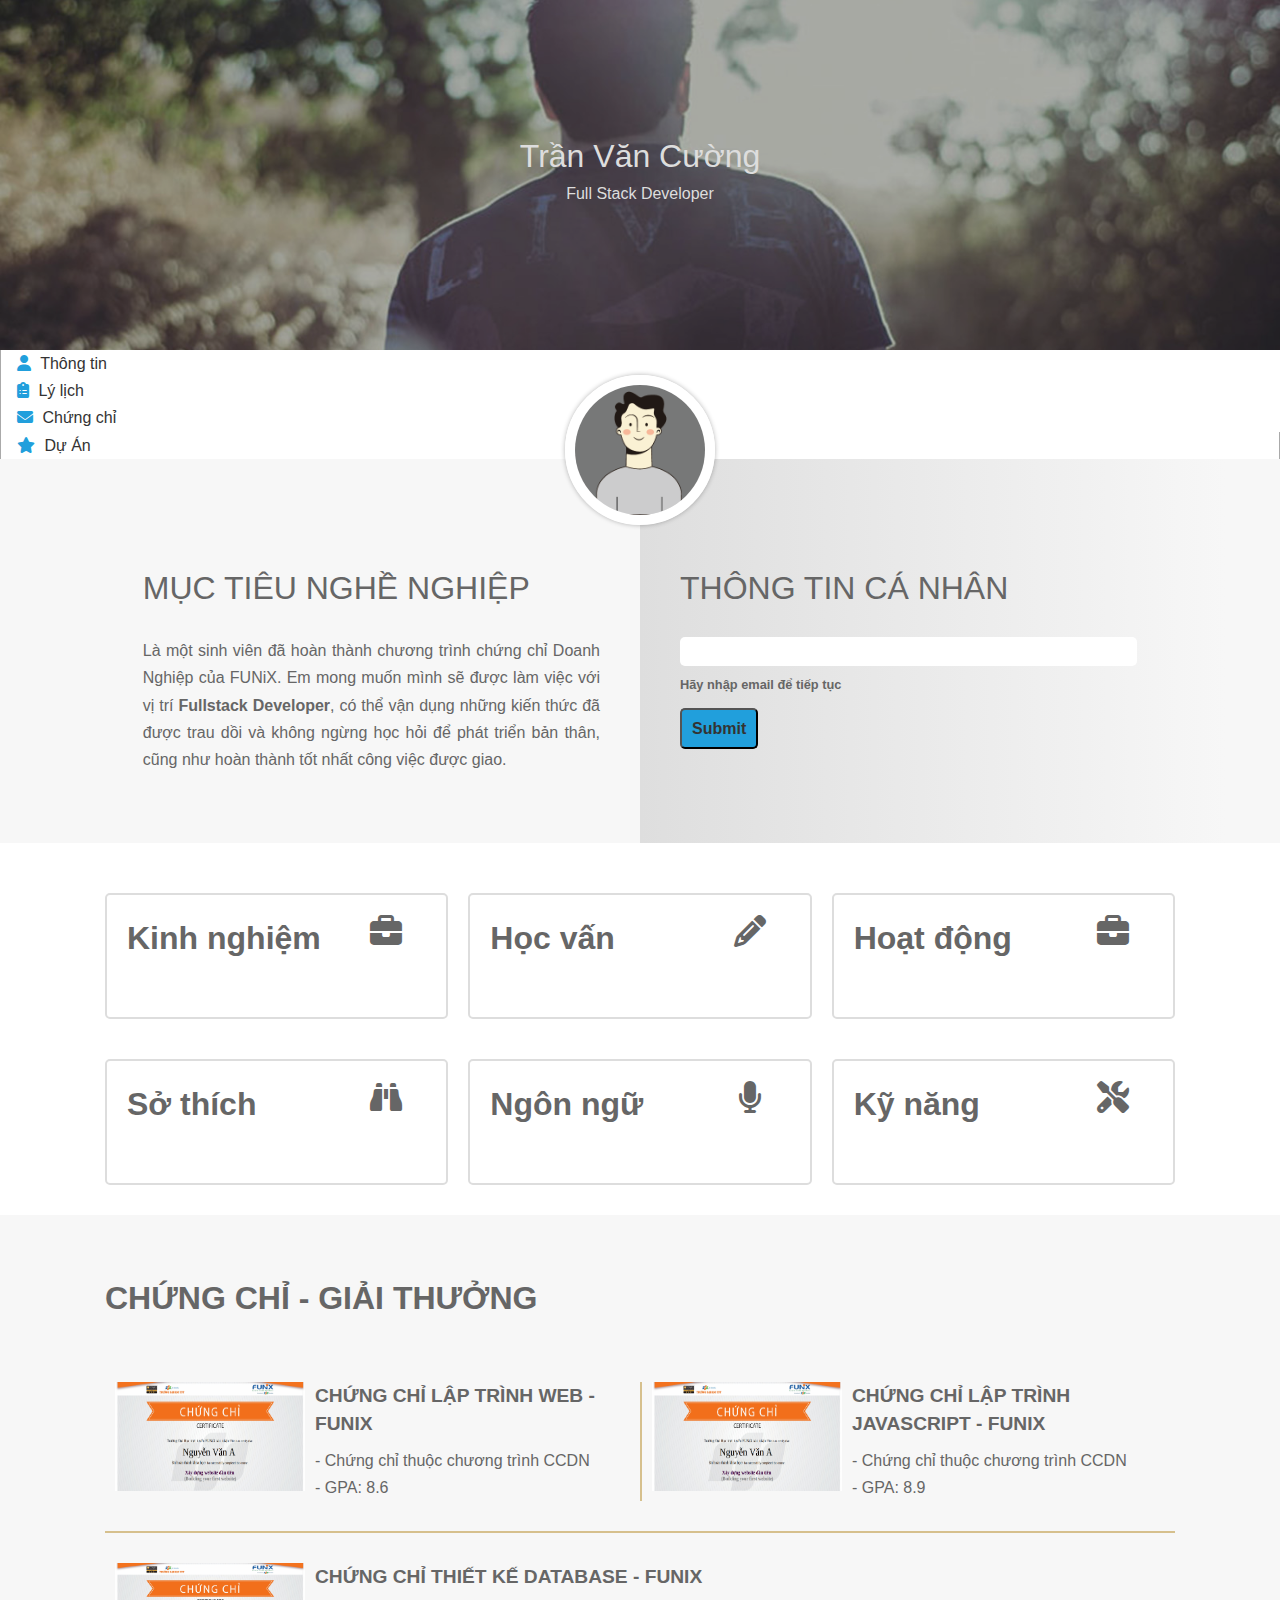
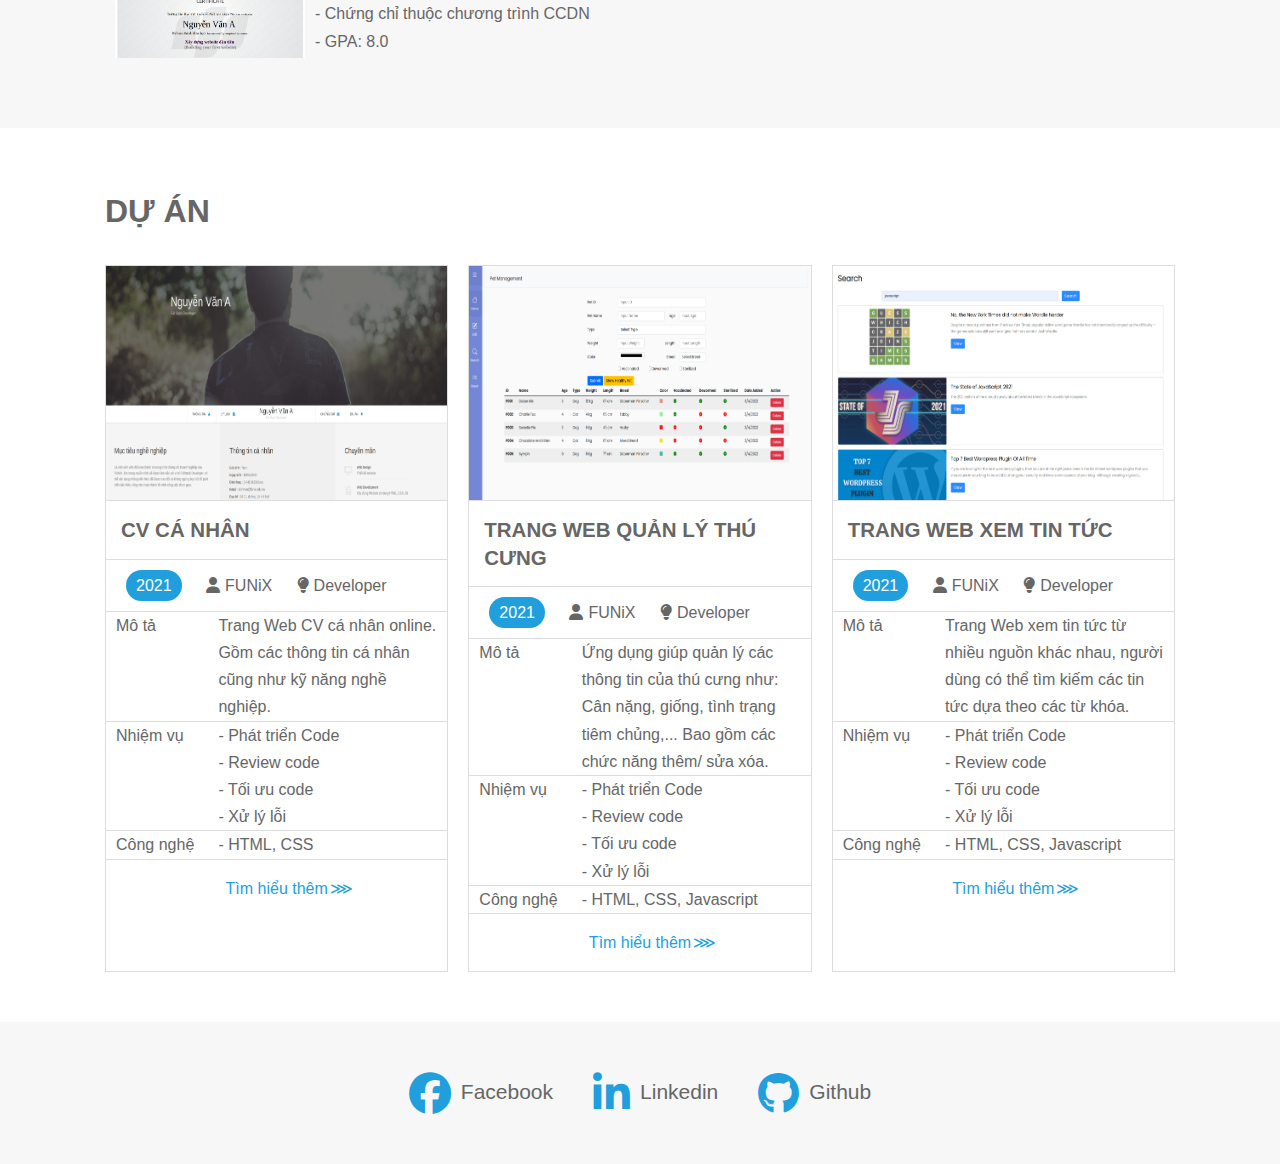
<file: index.html>
<!DOCTYPE html>
<html lang="en">
  <head>
    <meta charset="UTF-8" />
    <meta http-equiv="X-UA-Compatible" content="IE=edge" />
    <meta name="viewport" content="width=device-width, initial-scale=1.0" />
    <link
      href="https://cdn.jsdelivr.net/npm/bootstrap@5.0.2/dist/css/bootstrap.min.css"
      rel="stylesheet"
      integrity="sha384-EVSTQN3/azprG1Anm3QDgpJLIm9Nao0Yz1ztcQTwFspd3yD65VohhpuuCOmLASjC"
      crossorigin="anonymous"
    />
    <link
      rel="stylesheet"
      href="https://cdnjs.cloudflare.com/ajax/libs/font-awesome/6.4.0/css/all.min.css"
    />
    <link rel="stylesheet" href="./css/laptop.css" />
    <link rel="stylesheet" href="./css/tablet.css" />
    <link rel="stylesheet" href="./css/mobile.css" />
    <title>Trần Văn Cường</title>
  </head>
  <body>
    <div class="intro">
      <div class="overlay"></div>
      <div id="banner">
        <h1>Trần Văn Cường</h1>
        <span>Full Stack Developer</span>
      </div>
    </div>

    <section id="nav-bar">
      <nav class="navbar navbar-expand-md">
        <nav
          class="container d-flex justify-content-start justify-content-md-center position-relative"
        >
          <ul class="navbar-nav fix-width">
            <li class="nav-item">
              <a class="nav-link" href="#about"
                ><i class="fa-solid fa-user icon-color-edit"></i> Thông tin</a
              >
            </li>
            <li class="nav-item">
              <a class="nav-link" href="#job-info"
                ><i class="fa-solid fa-clipboard-list icon-color-edit"></i> Lý
                lịch</a
              >
            </li>
            <li class="nav-item d-none d-lg-block avatar-block">
              <img
                class="avatar"
                src="./images/default-avatar.webp"
                alt="personal avatar"
              />
            </li>
            <li class="nav-item">
              <a class="nav-link" href="#certificate"
                ><i class="fa-solid fa-envelope icon-color-edit"></i> Chứng
                chỉ</a
              >
            </li>
            <li class="nav-item">
              <a class="nav-link" href="#project"
                ><i class="fa-solid fa-star icon-color-edit"></i> Dự Án</a
              >
            </li>
          </ul>
        </nav>
      </nav>
    </section>

    <section id="about" class="bg-grey">
      <div class="container width-fix">
        <div id="target">
          <h1 class="section-title">Mục tiêu nghề nghiệp</h1>
          <p>
            Là một sinh viên đã hoàn thành chương trình chứng chỉ Doanh Nghiệp
            của FUNiX. Em mong muốn mình sẽ được làm việc với vị trí
            <b>Fullstack Developer</b>, có thể vận dụng những kiến thức đã được
            trau dồi và không ngừng học hỏi để phát triển bản thân, cũng như
            hoàn thành tốt nhất công việc được giao.
          </p>
        </div>
        <div id="personal-info">
          <h1 class="section-title">Thông tin cá nhân</h1>
          <div class="info-container hidden">
            <ul class="mt-40 info">
              <!-- dùng thẻ strong hoặc thẻ span để chỉnh font-weight -->
              <li><span>Giới tính</span> : Nam</li>
              <li><span>Ngày sinh</span> : 25/09/2001</li>
              <li><span>Điện thoại</span> : (+84) 39 556 41xx</li>
              <li><span>Email</span> : cuongtvfx22641@funix.edu.vn</li>
              <li><span>Địa chỉ</span> : Kim Bảng, Hà Nam</li>
              <li><span>Website</span> : https://abc.tech</li>
            </ul>
            <!-- tạo list hiển thị contract icon -->
            <ul class="contact-icon">
              <li>
                <a href="#"><i class="icon-twitter icon-color-edit"></i></a>
              </li>
              <li>
                <a href="https://www.facebook.com/htmq13/"
                  ><i class="icon-facebook icon-color-edit"></i
                ></a>
              </li>
              <li>
                <a href="#"><i class="icon-gplus icon-color-edit"></i></a>
              </li>
              <li>
                <a href="www.linkedin.com/in/haitmq97"
                  ><i class="icon-linkedin icon-color-edit"></i
                ></a>
              </li>
            </ul>
          </div>
          <div class="info-form">
            <form class="form-model1" action="" autocomplete="off">
              <input id="email-user" type="text" name="email" />
              <span class="message">Hãy nhập email để tiếp tục</span>
              <button id="btn-email-check" class="submit-btn" type="button">
                Submit
              </button>
            </form>
            <div class="emailExample hidden">Ex: joeblack9@proton.me</div>
          </div>
        </div>
      </div>
    </section>

    <section id="job-info">
      <div class="container">
        <div style="margin-top: 20px" class="grid-item experience">
          <div class="grid-item-title">
            <h1 class="wrap-fix">Kinh nghiệm</h1>
            <div class="viewMore hidden"><p>View more</p></div>
          </div>
          <i class="fa-solid fa-briefcase job-info-icon"></i>
          <!-- tạo lớp để css phần tử giả (index trước list) -->
          <div class="show-item hidden">
            <ul class="whitespace-li desc-index">
              <li>
                <h3>Full Stack Developer - Công ty Y</h3>
                <p>
                  <em>05/2022 - <span class="blue-bg">Hiện tại</span></em>
                </p>
                <p>
                  - Xây dựng, phát triển Website dựa trên thiết kế và yêu cầu đã
                  có.
                </p>
                <p>
                  - Phân tích và thiết kế Database, sử dụng các hệ quản trị
                  CSDL.
                </p>
              </li>
              <li>
                <h3>Web Designer - Công ty X</h3>
                <p><em>06/2021 - 04/2022</em></p>
                <p>
                  - Thiết Website dựa trên thiết kế và yêu cầu của khách hàng.
                </p>
                <p>- Sử dụng các công cụ: Figma, Carva, PTS.</p>
              </li>
            </ul>
            <div class="viewLess"><p>View less</p></div>
          </div>
        </div>
        <div style="margin-top: 20px" class="grid-item education">
          <div class="grid-item-title">
            <h1>Học vấn</h1>
            <div class="viewMore hidden"><p>View more</p></div>
          </div>
          <i class="fa-solid fa-pencil job-info-icon"></i>
          <div class="show-item hidden">
            <ul class="whitespace-li desc-index">
              <li>
                <h3>FUNiX</h3>
                <p>
                  <em>03/2023 - <span class="blue-bg">Hiện tại</span></em>
                </p>
                <p>- Tốt nghiệp chứng chỉ doanh nghiệp nhánh Fullstack.</p>
                <p>- GPA: ?/10</p>
              </li>
              <li>
                <h3>Hue University of Education on Coursera</h3>
                <p><em>05/2020 - 05/2019</em></p>
                <p>- Đạt chứng chỉ cấu trúc dữ liệu Python.</p>
                <p>- GPA: 3.5/4</p>
              </li>
              <li>
                <h3>Đại học Sư phạm Huế</h3>
                <p><em>08/2016 - 02/2020</em></p>
                <p>- Chuyên nghành: Sư phạm Toán.</p>
                <p>- GPA: 2.88/4</p>
              </li>
            </ul>
            <div class="viewLess"><p>View less</p></div>
          </div>
        </div>
        <div style="margin-top: 20px" class="grid-item activity">
          <div class="grid-item-title">
            <h1>Hoạt động</h1>
            <div class="viewMore hidden"><p>View more</p></div>
          </div>
          <i class="fa-solid fa-briefcase job-info-icon"></i>
          <div class="show-item hidden">
            <ul class="whitespace-li desc-index">
              <li>
                <h3>FPT Edu Hackathon 2019</h3>
                <p><em>03/2019 - 05/2019</em></p>
                <p>- Giải 3 bảng A.</p>
                <p>- Đề tài: Trang Web về phân loại rác thải.</p>
              </li>
              <li>
                <h3>Câu lạc bộ Hạt nhân</h3>
                <p><em>08/2017 - 06/2018</em></p>
                <p>- Phó ban giải trí.</p>
              </li>

              <li>
                <h3>Câu lạc bộ Toán học &sum; Sư phạm Huế</h3>
                <p><em>10/2017 - 05/2020</em></p>
                <p>
                  - Tham gia tổ chức nội dung các sự kiện, hoạt động câu lạc bộ.
                </p>
              </li>
            </ul>
            <div class="viewLess"><p>View less</p></div>
          </div>
        </div>
        <div style="margin-top: 20px" class="grid-item hobby">
          <div class="grid-item-title">
            <h1>Sở thích</h1>
            <div class="viewMore hidden"><p>View more</p></div>
          </div>

          <i class="fa-solid fa-binoculars job-info-icon"></i>
          <div class="show-item hidden">
            <ul class="hobby-items">
              <li><i class="fa-solid fa-headphones-simple"></i> Âm nhạc</li>
              <li><i class="fa-solid fa-plane"></i> Du lịch</li>
              <li><i class="fa-regular fa-chess-knight"></i></i> Chơi game</li>
              <li><i class="fa-solid fa-kitchen-set"></i></i> Nấu ăn</li>
            </ul>
            <div class="viewLess"><p>View less</p></div>
          </div>
        </div>
        <div style="margin-top: 20px" class="grid-item languages">
          <div class="grid-item-title">
            <h1>Ngôn ngữ</h1>
            <div class="viewMore hidden"><p>View more</p></div>
          </div>
          <i class="fa-solid fa-microphone job-info-icon"></i>
          <div class="show-item hidden">
            <ul class="whitespace-li skill-bars">
              <!-- tạo các level bars -->
              <li class="language-1">
                <p>English - IELTS 7.0</p>
                <span class="level-bar"></span>
                <span class="level-bar"></span>
                <span class="level-bar unreached-level"></span>
              </li>
              <li class="language-2">
                <p>Japanese - N3</p>
                <span class="level-bar"></span>
                <span class="level-bar unreached-level"></span>
                <span class="level-bar unreached-level"></span>
              </li>
            </ul>
            <div class="viewLess"><p>View less</p></div>
          </div>
        </div>
        <div style="margin-top: 20px" class="grid-item skills">
          <div class="grid-item-title">
            <h1>Kỹ năng</h1>
            <div class="viewMore hidden"><p>View more</p></div>
          </div>
          <i class="fa-solid fa-screwdriver-wrench job-info-icon"></i>
          <div class="show-item hidden">
            <ul class="whitespace-li skill-bars">
              <li class="skill-1">
                <p>HTML/CSS: Fundamental</p>
                <span class="level-bar"></span>
                <span class="level-bar unreached-level"></span>
                <span class="level-bar unreached-level"></span>
              </li>
              <li class="skill-2">
                <p>Javascript: Intermediate</p>
                <span class="level-bar"></span>
                <span class="level-bar"></span>
                <span class="level-bar unreached-level"></span>
              </li>
              <li class="skill-3">
                <p>NodeJS: Intermediate</p>
                <span class="level-bar"></span>
                <span class="level-bar"></span>
                <span class="level-bar unreached-level"></span>
              </li>
              <li class="skill-4">
                <p>Bootstrap 5: Fundamental</p>
                <span class="level-bar"></span>
                <span class="level-bar unreached-level"></span>
                <span class="level-bar unreached-level"></span>
              </li>
              <li class="skill-4">
                <p>Python: Fundamental</p>
                <span class="level-bar"></span>
                <span class="level-bar unreached-level"></span>
                <span class="level-bar unreached-level"></span>
              </li>
            </ul>
            <div class="viewLess"><p>View less</p></div>
          </div>
        </div>
      </div>
    </section>
    <section id="certificate" class="bg-grey">
      <div class="container">
        <h1 class="section-title mb-title-fix">Chứng chỉ - Giải thưởng</h1>
        <div class="certificate-grid">
          <div class="certi-grid-item">
            <div class="flexbox">
              <img src="./images/Cert_WEB.png" alt="certificate image 1" />
              <div>
                <h4>Chứng chỉ lập trình Web - Funix</h4>
                <p>- Chứng chỉ thuộc chương trình CCDN</p>
                <p>- GPA: 8.6</p>
              </div>
            </div>
          </div>
          <div class="certi-grid-item">
            <div class="flexbox">
              <img src="./images/Cert_WEB.png" alt="certificate image 2" />
              <div>
                <h4>Chứng chỉ lập trình Javascript - Funix</h4>
                <p>- Chứng chỉ thuộc chương trình CCDN</p>
                <p>- GPA: 8.9</p>
              </div>
            </div>
          </div>
          <div class="certi-grid-item next">
            <div class="flexbox">
              <img src="./images/Cert_WEB.png" alt="certificate image 3" />
              <div>
                <h4>Chứng chỉ Thiết kế Database - Funix</h4>
                <p>- Chứng chỉ thuộc chương trình CCDN</p>
                <p>- GPA: 8.0</p>
              </div>
            </div>
          </div>
        </div>
      </div>
    </section>
    <section id="project">
      <div class="container">
        <h1 class="section-title">Dự án</h1>
        <div class="project-grid">
          <div class="project-item">
            <img src="./images/project_1.png" alt="project image 1" />
            <div class="project-name">
              <a href="./project 1/prj1.html" target="_blank">CV cá nhân</a>
            </div>
            <div class="project-scope">
              <span>2021</span>
              <span><i class="fa-solid fa-user"></i>FUNiX</span>
              <span><i class="fa-solid fa-lightbulb"></i>Developer</span>
            </div>
            <!-- tạo table để hiển thị thông tin tương ứng từng hàng -->
            <table class="project-tb">
              <tr>
                <td>Mô tả</td>
                <td>
                  Trang Web CV cá nhân online. Gồm các thông tin cá nhân cũng
                  như kỹ năng nghề nghiệp.
                </td>
              </tr>
              <tr>
                <td>Nhiệm vụ</td>
                <td>
                  - Phát triển Code<br />- Review code<br />- Tối ưu code<br />-
                  Xử lý lỗi
                </td>
              </tr>
              <tr>
                <td>Công nghệ</td>
                <td>- HTML, CSS</td>
              </tr>
            </table>
            <div class="more-info">
              <a href="./digital-cv.html" target="_blank">Tìm hiểu thêm</a>
            </div>
          </div>
          <div class="project-item">
            <img src="./images/project_2.png" alt="project image 2" />
            <div class="project-name">
              <a href="./project 2/prj2.html" target="_blank"
                >Trang Web quản lý thú cưng</a
              >
            </div>
            <div class="project-scope">
              <span>2021</span>
              <span><i class="fa-solid fa-user"></i>FUNiX</span>
              <span><i class="fa-solid fa-lightbulb"></i>Developer</span>
            </div>
            <table class="project-tb">
              <tr>
                <td>Mô tả</td>
                <td>
                  Ứng dụng giúp quản lý các thông tin của thú cưng như: Cân
                  nặng, giống, tình trạng tiêm chủng,... Bao gồm các chức năng
                  thêm/ sửa xóa.
                </td>
              </tr>
              <tr>
                <td>Nhiệm vụ</td>
                <td>
                  - Phát triển Code<br />- Review code<br />- Tối ưu code<br />-
                  Xử lý lỗi
                </td>
              </tr>
              <tr>
                <td>Công nghệ</td>
                <td>- HTML, CSS, Javascript</td>
              </tr>
            </table>
            <div class="more-info">
              <a href="./digital-cv.html" target="_blank">Tìm hiểu thêm</a>
            </div>
          </div>
          <div class="project-item">
            <img src="./images/project_3.png" alt="project image 3" />
            <div class="project-name">
              <a href="./project 3/prj3.html" target="_blank"
                >Trang Web xem tin tức</a
              >
            </div>
            <div class="project-scope">
              <span>2021</span>
              <span><i class="fa-solid fa-user"></i>FUNiX</span>
              <span><i class="fa-solid fa-lightbulb"></i>Developer</span>
            </div>
            <table class="project-tb">
              <tr>
                <td>Mô tả</td>
                <td>
                  Trang Web xem tin tức từ nhiều nguồn khác nhau, người dùng có
                  thể tìm kiếm các tin tức dựa theo các từ khóa.
                </td>
              </tr>
              <tr>
                <td>Nhiệm vụ</td>
                <td>
                  - Phát triển Code<br />- Review code<br />- Tối ưu code<br />-
                  Xử lý lỗi
                </td>
              </tr>
              <tr>
                <td>Công nghệ</td>
                <td>- HTML, CSS, Javascript</td>
              </tr>
            </table>
            <div class="more-info">
              <a href="./digital-cv.html" target="_blank">Tìm hiểu thêm</a>
            </div>
          </div>
        </div>
      </div>
    </section>

    <section id="footer" class="bg-grey">
      <div class="container">
        <ul class="contact-list">
          <li>
            <a href="https://www.facebook.com/htmq13/" target="_blank"
              ><i class="fa-brands fa-facebook icon-color-edit"></i
              ><span class="contact-icon-name">Facebook</span></a
            >
          </li>
          <li>
            <a href="www.linkedin.com/in/haitmq97" target="_blank"
              ><i class="fa-brands fa-linkedin-in icon-color-edit"></i
              ><span class="contact-icon-name">Linkedin</span></a
            >
          </li>
          <li>
            <a href="https://github.com/haitmq97" target="_blank"
              ><i class="fa-brands fa-github icon-color-edit"></i
              ><span class="contact-icon-name">Github</span></a
            >
          </li>
        </ul>
      </div>
    </section>
    <script src="./script.js"></script>
    <script
      src="https://cdn.jsdelivr.net/npm/bootstrap@5.0.2/dist/js/bootstrap.bundle.min.js"
      integrity="sha384-MrcW6ZMFYlzcLA8Nl+NtUVF0sA7MsXsP1UyJoMp4YLEuNSfAP+JcXn/tWtIaxVXM"
      crossorigin="anonymous"
    ></script>
  </body>
</html>
</file>
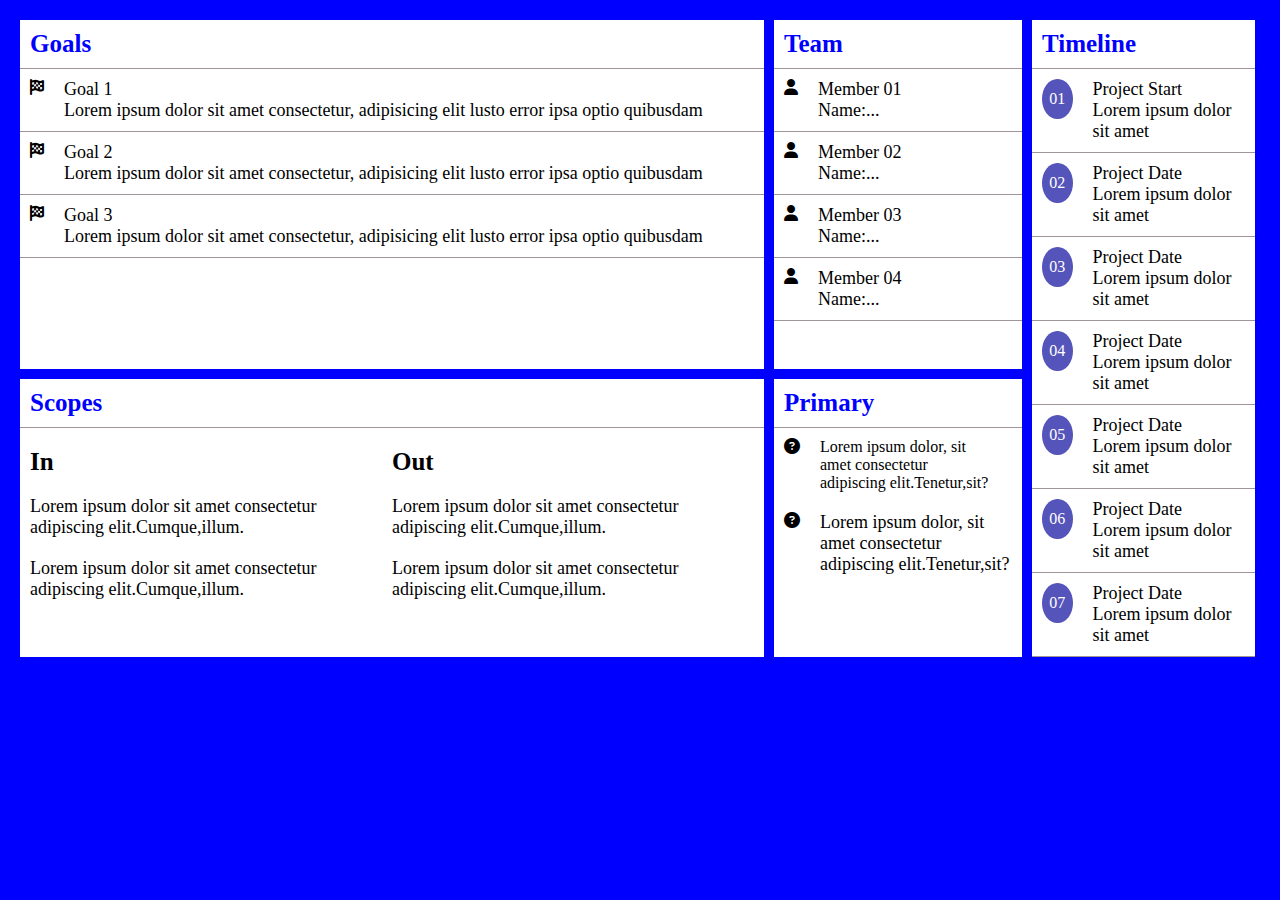
<file: digital-cv.html>
<!DOCTYPE html>
<html lang="en">
  <head>
    <meta charset="UTF-8" />
    <meta http-equiv="X-UA-Compatible" content="IE=edge" />
    <meta name="viewport" content="width=device-width, initial-scale=1.0" />
    <link rel="stylesheet" href="/css/digital-cv.css" />
    <link
      rel="stylesheet"
      href="https://cdnjs.cloudflare.com/ajax/libs/font-awesome/6.4.0/css/all.min.css"
    />
    <title>Digital-cv</title>
  </head>
  <body>
    <div class="container">
      <div class="container-items">
        <div class="title">Goals</div>
        <div class="title-text">
          <i class="fa-solid fa-flag-checkered"></i>
          <div class="container-content">
            <p>Goal 1</p>
            <p>
              Lorem ipsum dolor sit amet consectetur, adipisicing elit lusto
              error ipsa optio quibusdam
            </p>
          </div>
        </div>
        <div class="title-text">
          <i class="fa-solid fa-flag-checkered"></i>

          <div class="container-content">
            <p>Goal 2</p>
            <p>
              Lorem ipsum dolor sit amet consectetur, adipisicing elit lusto
              error ipsa optio quibusdam
            </p>
          </div>
        </div>
        <div class="title-text">
          <i class="fa-solid fa-flag-checkered"></i>
          <div class="container-content">
            <p>Goal 3</p>
            <p>
              Lorem ipsum dolor sit amet consectetur, adipisicing elit lusto
              error ipsa optio quibusdam
            </p>
          </div>
        </div>
      </div>
      <!--  -->
      <div class="container-items">
        <div class="title">Team</div>
        <div class="title-text">
          <i class="fa-solid fa-user"></i>
          <div class="container-content">
            <p>Member 01</p>
            <p>Name:...</p>
          </div>
        </div>
        <div class="title-text">
          <i class="fa-solid fa-user"></i>
          <div class="container-content">
            <p>Member 02</p>
            <p>Name:...</p>
          </div>
        </div>
        <div class="title-text">
          <i class="fa-solid fa-user"></i>
          <div class="container-content">
            <p>Member 03</p>
            <p>Name:...</p>
          </div>
        </div>
        <div class="title-text">
          <i class="fa-solid fa-user"></i>
          <div class="container-content">
            <p>Member 04</p>
            <p>Name:...</p>
          </div>
        </div>
      </div>
      <!--  -->
      <div class="container-items item3">
        <div class="title">Timeline</div>
        <div class="title-text timeline">
          <div class="number-01">01</div>
          <div class="text-p">
            <p>Project Start</p>
            <p>Lorem ipsum dolor sit amet</p>
          </div>
        </div>
        <div class="title-text timeline">
          <div class="number-01">02</div>
          <div>
            <p>Project Date</p>
            <p>Lorem ipsum dolor sit amet</p>
          </div>
        </div>
        <div class="title-text timeline">
          <div class="number-01">03</div>
          <div>
            <p>Project Date</p>
            <p>Lorem ipsum dolor sit amet</p>
          </div>
        </div>
        <div class="title-text timeline">
          <div class="number-01">04</div>
          <div>
            <p>Project Date</p>
            <p>Lorem ipsum dolor sit amet</p>
          </div>
        </div>
        <div class="title-text timeline">
          <div class="number-01">05</div>
          <div>
            <p>Project Date</p>
            <p>Lorem ipsum dolor sit amet</p>
          </div>
        </div>
        <div class="title-text timeline">
          <div class="number-01">06</div>
          <div>
            <p>Project Date</p>
            <p>Lorem ipsum dolor sit amet</p>
          </div>
        </div>
        <div class="title-text timeline">
          <div class="number-01">07</div>
          <div>
            <p>Project Date</p>
            <p>Lorem ipsum dolor sit amet</p>
          </div>
        </div>
      </div>
      <!--  -->
      <div class="container-items">
        <div class="title">Scopes</div>
        <div class="scopes">
          <div class="scopes-in">
            <h3>In</h3>
            <p>
              Lorem ipsum dolor sit amet consectetur adipiscing
              elit.Cumque,illum.
            </p>
            <p>
              Lorem ipsum dolor sit amet consectetur adipiscing
              elit.Cumque,illum.
            </p>
          </div>
          <div class="scopes-out">
            <h3>Out</h3>
            <p>
              Lorem ipsum dolor sit amet consectetur adipiscing
              elit.Cumque,illum.
            </p>
            <p>
              Lorem ipsum dolor sit amet consectetur adipiscing
              elit.Cumque,illum.
            </p>
          </div>
        </div>
      </div>
      <!--  -->
      <div class="container-items">
        <div class="title">Primary</div>
        <div class="primary">
          <i class="fa-solid fa-circle-question"></i>
            Lorem ipsum dolor, sit amet consectetur adipiscing elit.Tenetur,sit?
          </p>
        </div>
        <div class="primary">
          <i class="fa-solid fa-circle-question"></i>
          <p>
            Lorem ipsum dolor, sit amet consectetur adipiscing elit.Tenetur,sit?
          </p>
        </div>
      </div>
    </div>
  </body>
</html>
</file>
<file: css/laptop.css>
* {
  margin: 0px;
  /* set padding và box-sizing */
  padding: 0;
  box-sizing: border-box;
}
/* set font chữ và màu */
html,
body,
p,
ul,
li,
a,
table,
tr,
td,
input,
button {
  font-family: Arial, Helvetica, sans-serif;
  color: #666;
  line-height: 1.7rem;
  font-size: 16px;
}

a:link {
  text-decoration: none;
}

ul {
  list-style-type: none;
  padding: 0;
}

.icon-color-edit {
  color: #219fdc;
  padding-right: 10px;
}
.fa-solid {
  padding-right: 5px;
}
/* initial css */

.bg-grey {
  background: #f7f7f7;
}

section > .container {
  max-width: 1170px;
  width: 100%;
  margin: auto;
  display: block;
  padding: 30px 50px;
}

/* CSS */
/* section-title */

.section-title {
  text-transform: uppercase;
  margin: 40px 0;
  font-weight: bold;
  font-size: 2rem;
}

/* banner */

.intro {
  width: 100%;
  margin: 0 auto;
  height: 350px;
  background: url("../images/banner.jpg") no-repeat center top;
  background-size: cover;
  position: relative;
}

/* tạo độ tối cho img */
.overlay {
  position: absolute;
  background-color: rgba(0, 0, 0, 0.3);
  width: 100%;
  height: 100%;
}

/* xác định vị trí cho banner */

#banner {
  color: #ddd;
  text-align: center;
  position: absolute;
  top: 50%;
  left: 50%;
  transform: translate(-50%, -50%);
}

#banner h1,
#banner span {
  white-space: nowrap;
}

#banner h1 {
  font-weight: 300;
  padding-bottom: 10px;
}

/* navbar */

nav.navbar {
  padding: 0;
}

#nav-bar .container a {
  width: 150px;
  text-align: center;
  color: #333;
  padding: 14px 16px;
  text-decoration: none;
}

#nav-bar .container li {
  border-left: 1px solid #aaa;
}

#nav-bar .container li:last-child {
  border-right: 1px solid #aaa;
}

#nav-bar .container a:hover {
  background-color: #333;
  color: #ddd;
}

/* about */

#about .container {
  display: grid;
  grid-template-columns: 1fr 1fr;
  /* set lại padding */
  padding: 0;
}

#about .container h1 {
  line-height: 2.4rem;
}

/* căn chỉnh target */
#target {
  padding: 70px 40px 70px 15%;
}

#target p {
  text-align: justify;
}

/* căn chỉnh và đặt màu nền personal-info */
#personal-info {
  background: linear-gradient(90deg, #dedede, #f7f7f7);
  padding: 70px 15% 70px 40px;
}

.contact-icon > li {
  display: inline-block;
  margin-top: 40px;
  margin-right: 10px;
}

.contact-icon > li i {
  font-size: 24px;
}

/* style nội dung của target và personal-info */

#about .container div h1 {
  margin-bottom: 30px;
  font-weight: lighter;
  font-size: 32px;
}

#about .container span {
  font-weight: bold;
}

/* Job info */

/* Tạo grid container */
#job-info > .container {
  margin: 0 auto;
  display: grid;
  grid-template-columns: repeat(3, 1fr);
  column-gap: 20px;
  row-gap: 20px;
}

/* style các grid items */

.grid-item {
  border: 2px solid #ddd;
  border-radius: 5px;
  padding: 30px 20px;
  display: grid;
  grid-template-columns: 3fr 1fr;
  grid-template-rows: auto 1fr;
  row-gap: 20px;
}

.grid-item-title > h1 {
  font-size: 2rem;
  font-weight: bold;
}

.show-item h3 {
  line-height: 2.4rem;
}

.grid-item > .show-item {
  grid-column: 1 / span 2;
}

.wrap-fix {
  white-space: nowrap;
}

/* chỉnh size của icon */
.job-info-icon {
  font-size: 32px;
  text-align: center;
  padding-bottom: 10px;
  position: relative;
  top: -10px;
}

/* style li trong khối grid */
.desc-index > li {
  padding-left: 10px;
  position: relative;
}

.desc-index > li::before {
  content: "\25CF";
  color: #219fdc;
  position: absolute;
  left: -5px;
}

.whitespace-li > li + li {
  margin-top: 20px;
}

.desc-index > li > p:nth-of-type(1) {
  margin-bottom: 15px;
}

.blue-bg {
  display: inline-block;
  background-color: #219fdc;
  color: #fff;
  padding: 0 10px;
  border-radius: 5px;
}

/* Hobby */

.hobby-items {
  display: flex;
  text-align: center;
  justify-content: space-evenly;
}

.hobby-items > div {
  font-size: 14px;
}

.hobby-items i {
  font-size: 24px;
  color: #219fdc;
  width: 50px;
  height: 50px;
  display: flex;
  justify-content: center;
  align-items: center;
  border: 2px solid #219fdc;
  border-radius: 50%;
  margin: 0 auto 10px;
}

/* languages and skills  */

.skill-bars {
  grid-column: 1 / span 2;
}

.skill-bars > li > p {
  font-size: 1.2rem;
  font-weight: bold;
}
/* Tạo level bar */

.level-bar {
  margin-top: 15px;
  display: inline-block;
  width: 60px;
  height: 8px;
  background-color: #219fdc;
  border-radius: 5px;
  margin-right: 5px;
}

.unreached-level {
  background-color: #ccc;
}

/* certificate */

.certificate-grid {
  display: grid;
  grid-template-columns: 1fr 1fr;
}

.certi-grid-item {
  border-bottom: 2px solid #d6c08d;
  padding: 30px 0;
}

.flexbox {
  display: flex;
  padding: 0 10px;
}

.next {
  grid-column-start: 1;
  grid-column-end: 3;
}
/* Hiển thị vertical border cho phần tử chẵn */
.certi-grid-item:nth-child(even) .flexbox {
  border-left: 2px solid #d6c08d;
}
/* tắt hiển thị border 2 phần tử cuối */
.certi-grid-item:last-child {
  border: none;
}

.certi-grid-item img {
  width: 190px;
  margin-right: 10px;
  margin-bottom: 10px;
}

.certi-grid-item h4 {
  text-transform: uppercase;
  font-weight: 600;
  margin-bottom: 10px;
  font-size: 1.2rem;
}

/* project */

.project-grid {
  /* tạo grid */
  display: grid;
  grid-template-columns: repeat(3, 1fr);
  column-gap: 20px;
  padding-bottom: 20px;
}

.project-item {
  border: 1px solid #ddd;
  display: flex;
  flex-direction: column;
}

.project-item > *:not(:last-child) {
  border-bottom: 1px solid #ddd;
}

/* style noi dung trong project item */
.project-item > img {
  width: 100%;
  height: auto;
}

.project-name > a {
  text-transform: uppercase;
  font-size: calc(1.2rem + 0.1vw);
  font-weight: bold;
  padding: 15px;
  display: block;
}

.project-name > a:hover {
  color: #219fdc;
}

.project-scope {
  padding: 10px 20px;
}

.project-scope > span {
  display: inline-block;
  margin-right: 20px;
}
/* style nội dung project table và tạo border */
.project-scope > span:first-child {
  background-color: #219fdc;
  border-radius: 20px;
  padding: 2px 10px;
  color: #fff;
}

.project-tb {
  border-collapse: collapse;
}

.project-tb tr + tr {
  border-top: 1px solid #ddd;
}

.project-tb tr > td {
  padding: 0 10px;
}

.project-tb tr > td:first-child {
  width: 30%;
  vertical-align: top;
  padding-left: 10px;
}

/* footer */
.contact-list {
  display: flex;
  justify-content: center;
}

.contact-list > li {
  display: inline-block;
  padding: 20px;
}

.contact-list a {
  font-size: 14px;
}

.contact-list i {
  font-size: 300%;
  vertical-align: middle;
}

.contact-icon-name {
  font-size: 150%;
  display: inline-block;
  transform: translateY(2px);
}

/* tao avatar */

.avatar-block {
  width: 200px;
}

#nav-bar .avatar {
  width: 150px;
  height: 150px;
  border: 10px solid #fff;
  border-radius: 50%;
  box-shadow: 0 0 5px rgba(0, 0, 0, 0.3);
  position: absolute;
  top: 50%;
  left: 50%;
  transform: translate(-50%, -50%);
}

/* tao class hidden */
.hidden {
  display: none;
}
/* style form nhap email */
.form-model1 > * {
  display: block;
  margin-bottom: 5px;
}
.form-model1 input {
  height: 1.8rem;
  width: 100%;
  outline: none;
  border-radius: 5px;
  border: none;
}

.form-model1 input:focus {
  box-shadow: 0 0 3px 2px #219fdc;
}

.form-model1 span {
  font-size: 0.8rem;
  font-weight: 300;
}

.form-model1 button {
  margin-top: 10px;
  padding: 5px 10px;
  color: #333;
  background-color: #219fdc;
  font-weight: 700;
  border-radius: 5px;
}
.form-model1 button:hover {
  cursor: pointer;
}
.form-model1 button:active {
  background-color: #083a53;
  color: #fff;
}
.invalid {
  color: #ec4c4c;
}

.info-form {
  position: relative;
}
.emailExample {
  background-color: #333;
  color: #fff;
  padding: 5px 10px;
  border-radius: 5px;
  white-space: nowrap;
  position: absolute;
  top: 40px;
  left: 170px;
}
.emailExample::before {
  content: "\25B2";
  display: block;
  color: #333;
  font-size: 1.4rem;
  position: absolute;
  top: -15px;
}

/* add view more and view less */
.grid-item {
  position: relative;
}

.show-item {
  padding-bottom: 30px;
}

.viewLess,
.viewMore {
  padding: 5px 40px;
  border-radius: 20px 20px 20px 20px;
  border: 2px solid #ccc;
  position: absolute;
  box-shadow: 2px 2px 2px rgba(0, 0, 0, 0.2);
  transition: all 0.2s linear;
}

.viewLess:hover,
.viewMore:hover {
  cursor: pointer;
  transform: translate(2px, 2px);
  box-shadow: none;
}

.viewMore {
  background: linear-gradient(0, #f5f6ba, #fff);
  top: 70px;
}

.viewLess {
  background: linear-gradient(180deg, #f5f6ba, #fff);
  bottom: 5px;
}

.viewLess p,
.viewMore p {
  text-align: center;
  position: relative;
  margin: 0;
}

.viewLess::before {
  content: "\25B2";
  color: #333;
  font-size: 1.4rem;
  position: absolute;
  left: 15px;
}

.viewMore::before {
  content: "\25BC";
  color: #333;
  font-size: 1.4rem;
  position: absolute;
  left: 15px;
}

/* them khoang trong duoi tieu de de di chuot vao */

.grid-item h1::after {
  content: "";
  display: block;
  position: absolute;
  width: 60%;
  height: 15px;
  /* background-color: rgba(255, 0, 0, 0.3); */
}

/* Phần nâng cao */
.more-info {
  text-align: center;
}
.more-info > a {
  color: #219fdc;
  position: relative;
  display: inline-block;
  padding: 15px;
}

.more-info > a::after {
  content: "\22D9";
  display: block;
  position: absolute;
  right: -10px;
  top: 15px;
}
</file>
<file: css/tablet.css>
@media only screen and (min-width: 768px) and (max-width: 1025px) {
  p,
  div,
  ul,
  li,
  a,
  table,
  tr,
  td {
    line-height: 2rem;
    font-size: 1rem;
  }

  section > .container {
    padding: 20px 40px;
  }
  /* intro */
  .intro {
    height: 250px;
  }

  /* about */

  .width-fix > div {
    padding: 10% !important;
  }

  #about .container div h1 {
    margin: 20px auto;
    text-align: center;
    font-size: 1.6rem;
  }
  #job-info > .container {
    margin: 0 auto;
    display: grid;
    grid-template-columns: repeat(2, 1fr);
    column-gap: 20px;
    row-gap: 10px;
  }
  .flexbox {
    flex-direction: column;
  }

  .flexbox h4 {
    white-space: wrap;
  }
  .certi-grid-item img {
    width: 100%;
    height: fit-content;
  }
  .project-grid {
    column-gap: 10px;
    padding-bottom: 10px;
  }
  .project-name {
    font-size: 16px;
    padding: 10px;
  }

  .certi-grid-item h4 {
    font-size: 1.4rem;
  }
}
</file>
<file: css/mobile.css>
@media only screen and (max-width: 767px) {
  p,
  div,
  ul,
  li,
  a,
  table,
  tr,
  td {
    line-height: 2rem;
    font-size: 1rem;
  }

  /* container */
  section > .container {
    padding: 30px;
  }

  /* intro background */
  .intro {
    height: 200px;
  }

  /* navbar */
  #nav-bar .container {
    max-width: 100%;
    padding: 0;
  }

  .nav-link {
    border: none;
  }

  .navbar-nav.fix-width {
    width: 100%;
  }

  .fix-width > div {
    padding: 0 20px;
  }

  #nav-bar .container a {
    /* display: block; */
    width: 100%;
    text-align: left;
    padding: 10px 20px;
  }

  #nav-bar .container li,
  #nav-bar .container li:last-child {
    border: none;
  }

  /* about */

  .width-fix {
    max-width: 100%;
  }

  #about .container {
    display: block;
  }

  #about .container div h1 {
    margin: 15px auto;
    text-align: center;
    font-size: 1.4rem;
  }
  #personal-info {
    background: linear-gradient(180deg, #dbdada, #f7f7f7);
  }
  .contact-icon {
    display: flex;
    flex-direction: row;
    justify-content: center;
  }

  .contact-icon > li i {
    font-size: 2rem;
  }
  #job-info > .container {
    margin: 0 auto;
    display: grid;
    grid-template-columns: 1fr;
    column-gap: 20px;
    row-gap: 10px;
  }

  .grid-item-title > h1 {
    font-size: 1.4rem;
  }

  .certificate-grid {
    display: flex;
    flex-direction: column;
  }
  .flexbox {
    flex-direction: column;
  }

  .flexbox > img {
    margin: 0;
  }

  .flexbox h4 {
    white-space: wrap;
  }
  .certi-grid-item img {
    width: 100%;
    height: auto;
    margin-bottom: 20px;
  }
  .certi-grid-item:nth-child(even) .flexbox {
    border-left: none;
  }
  .certi-grid-item:not(:last-child) {
    border-bottom: 2px solid #d6c08d !important;
  }

  .project-grid {
    /* tạo grid */
    display: grid;
    grid-template-columns: 1fr;
  }
  .project-item:not(:last-child) {
    margin-bottom: 20px;
  }

  .project-item .project-name {
    order: -1;
    background: linear-gradient(180deg, #dbdada, #f7f7f7);
  }
  #footer .hidden {
    display: none;
  }
  .contact-list i {
    font-size: 3rem;
  }
  /* footer */
  .contact-icon-name {
    display: none;
  }
  .contact-list > li {
    padding: 10px;
  }
}
</file>
<file: css/digital-cv.css>
* {
  padding: 0;
  margin: 0;
  box-sizing: border-box;
}
body {
  background-color: blue;
}
p {
  font-size: 18px;
}
.container {
  display: grid;
  grid-template-columns: 60% 20% 18%;
  margin: 20px;
  gap: 10px;
}
.container-items {
  background-color: #fff;
  color: black;
}
.container .item3 {
  grid-row-start: 1;
  grid-row-end: 3;
  grid-column-start: 3;
  grid-column-end: 4;
}
.title {
  border-bottom: 1px solid #a19696;
  color: blue;
  font-size: 25px;
  font-weight: 600;
  padding: 10px;
}
.title-text {
  display: flex;
  gap: 20px;
  border-bottom: 1px solid #a19696;
  padding: 10px;
}
.number-01 {
  display: block;
  color: #fff;
  width: 40px;
  height: 40px;
  border-radius: 50%;
  text-align: center;
  line-height: 40px;
  background-color: rgb(84, 84, 186);
}
.scopes {
  display: flex;
  padding: 10px;
}
.scopes p {
  padding-top: 20px;
}
.scopes h3 {
  padding-top: 10px;
  font-size: 25px;
}
.primary {
  display: flex;
  gap: 20px;
  padding: 10px;
}

/* Tablet */
@media (max-width: 768px) {
  .container {
    display: flex;
    flex-direction: column;
  }
  .title-text,
  /* .scopes, */
  .primary {
    display: flex;
    flex-direction: column;
    justify-content: center;
    align-items: center;
  }
  .timeline {
    align-items: start;
  }
  .scopes {
    display: grid;
    grid-template-columns: 1fr;
  }
}
/* Mobile */
@media (max-width: 500px) {
  .container {
    display: flex;
    flex-direction: column;
  }
  .title-text,
  .scopes,
  .primary {
    display: flex;
    flex-direction: column;
    justify-content: center;
    align-items: center;
  }
}
</file>
